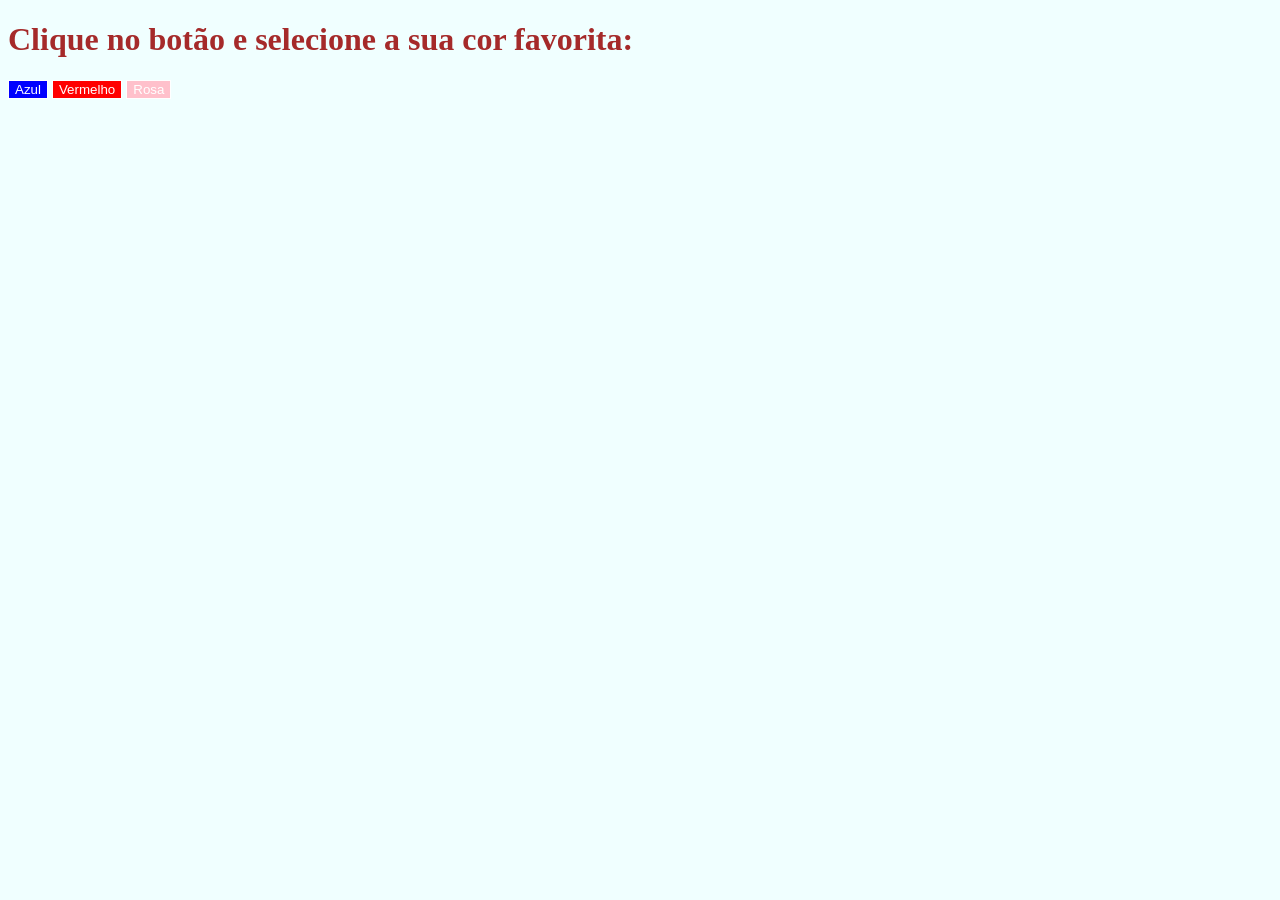
<file: 04-JavaScript/index.html>
<!DOCTYPE html>
<html lang="en">
<head>
    <meta charset="UTF-8">
    <meta http-equiv="X-UA-Compatible" content="IE=edge">
    <meta name="viewport" content="width=device-width, initial-scale=1.0">
    <title>Página 01 - JavaScript</title>
    <link rel="stylesheet" href="assets/css/style.css"/>
    <script src="assets/js/scripts.js"></script>
</head>
<body>
    <h1>Clique no botão e selecione a sua cor favorita:</h1>
    <button class="botaoazul" value="0" onclick="trocaCor(0)" >Azul</button>
    <button class="botaovermelho" value="1"  onclick="trocaCor(1)" >Vermelho</button>
    <button class="botaorosa"value="2" onclick="trocaCor(2)"> Rosa</button>
</body>
</html>
</file>
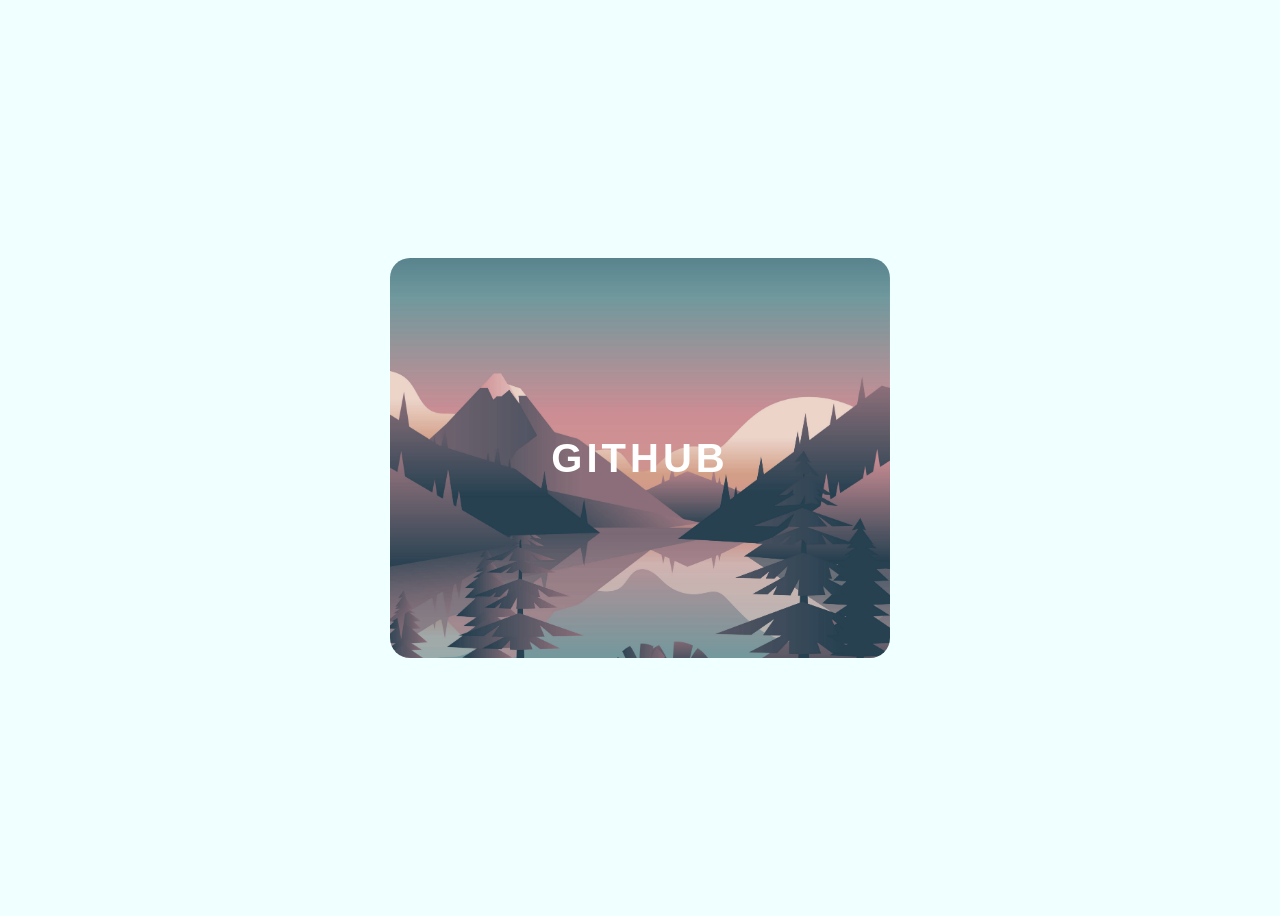
<file: 03-CSS-Transictions/01-Card/index.html>
<!DOCTYPE html> 
<html lang="pt.br">
<head>
    <meta charset="UTF-8">
    <meta name=""viewport" content="width=device-width, initial-scale=1.0">
    <link rel="stylesheet" href="style.css">
</head>
<body>
    <div class="container">
        <div class="card">
            <div class="card-wrapper">
                <h2>GitHub</h2>
                <p>Veja os meus projetos</p>
            </div>
        </div>
        
    </div>
</body>
</html>
</file>
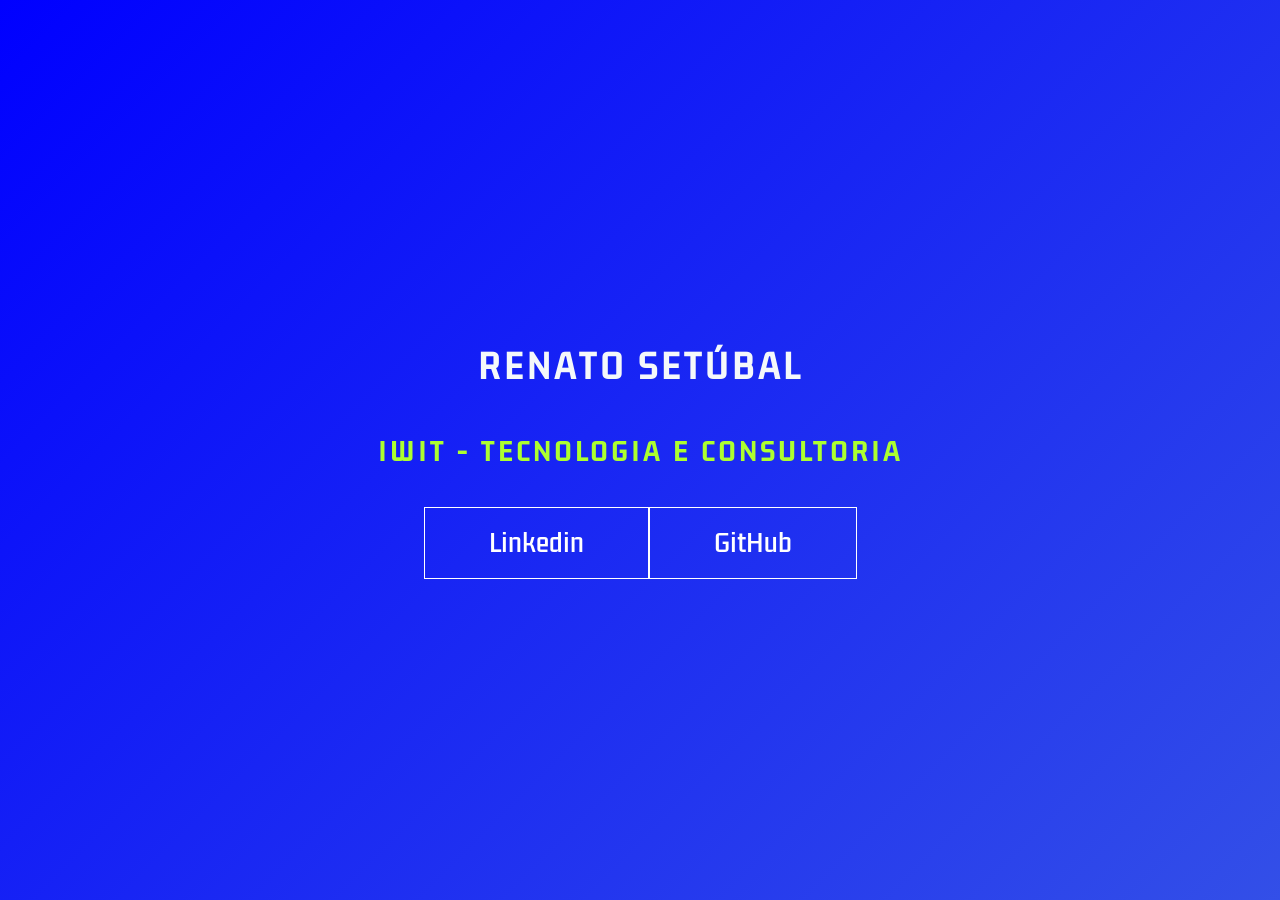
<file: 03-CSS-Transictions/03-keyframe/index.html>
<!DOCTYPE html>

<head>
    <meta charset="UTF-8">
    <link rel="stylesheet" href="style.css">
    <title>Exemplo de KEy Frame</title>
</head>
<body>
    <main class="wrapper">
        <h1>Renato Setúbal</h1>
        <h2>IWIT - Tecnologia e Consultoria</h2>
        <div class="social-media">
            <a href="#">Linkedin</a>
            <a href="#">GitHub</a>
        </div>
    </main>
</body>
</html>
</file>
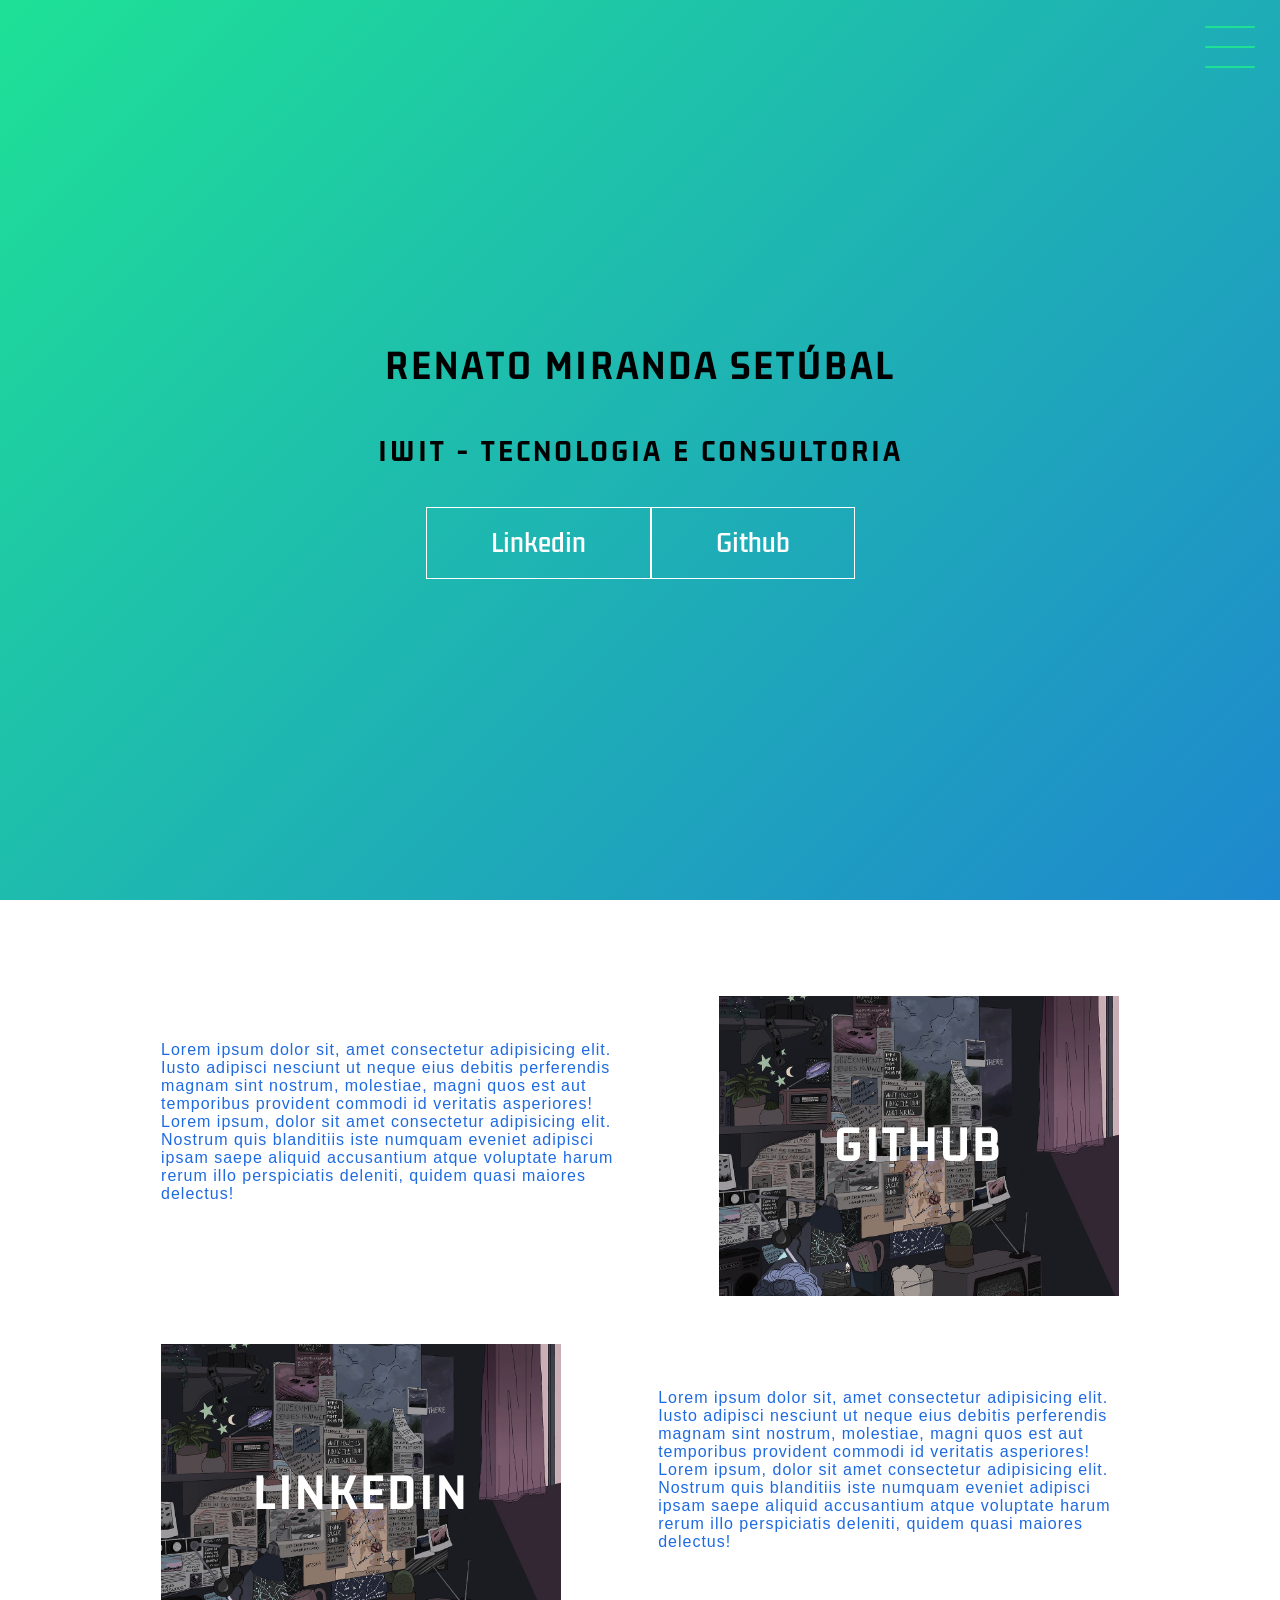
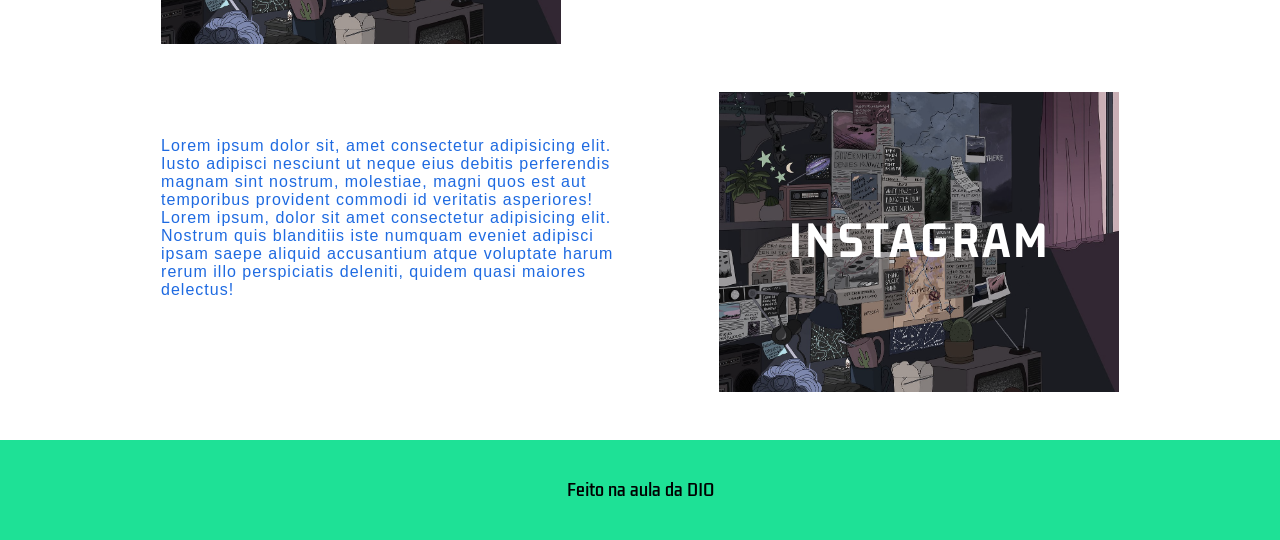
<file: 03-CSS-Transictions/05-ProjetoFinal/index.html>
<!DOCTYPE html>
<html lang="en">

<head>
    <meta charset="UTF-8">
    <meta name="viewport" content="width=device-width, initial-scale=1.0">
    <link rel="stylesheet" href="style.css">
    <title>Portfólio</title>
</head>

<body>
    <header class="header-wrapper">
        <div class="header">
            <div class="checkbox-container">
                <div class="checkbox-wrapper">
                    <input type="checkbox" id="toggle">
                    <label class="checkbox" for="toggle">
                        <div class="trace"></div>
                        <div class="trace"></div>
                        <div class="trace"></div>
                    </label>
                    <div class="menu"></div>
                    <nav class="menu-items">
                        <ul>
                            <li>
                                <a href="#">Home</a>
                            </li>
                            <li>
                                <a href="#">Sobre</a>
                            </li>
                            <li>
                                <a href="#">Projetos</a>
                            </li>
                        </ul>
                    </nav>
                </div>
            </div>
        </div>
        <h1>Renato Miranda Setúbal</h1>
        <h2>iwit - tecnologia e consultoria</h2>
        <div class="social-media">
            <a href="#">Linkedin</a>
            <a href="#">Github</a>
        </div>
    </header>
    <main class="container">
        <div class="card-container">
            <div class="card-text">
                Lorem ipsum dolor sit, amet consectetur adipisicing elit. Iusto adipisci nesciunt ut neque eius debitis
                perferendis magnam sint nostrum, molestiae, magni quos est aut temporibus provident commodi id veritatis
                asperiores!
                Lorem ipsum, dolor sit amet consectetur adipisicing elit. Nostrum quis blanditiis iste numquam eveniet
                adipisci ipsam saepe aliquid accusantium atque voluptate harum rerum illo perspiciatis deleniti, quidem
                quasi maiores delectus!
            </div>
            <div class="card">
                <div class="card-wrapper">
                    <h2>Github</h2>
                    <p>Veja os nossos projetos</p>
                </div>
            </div>
        </div>
        <div class="card-container">
            <div class="card">
                <div class="card-wrapper">
                    <h2>Linkedin</h2>
                    <p>Acompanhe novos projetos</p>
                </div>
            </div>
            <div class="card-text">
                Lorem ipsum dolor sit, amet consectetur adipisicing elit. Iusto adipisci nesciunt ut neque eius debitis
                perferendis magnam sint nostrum, molestiae, magni quos est aut temporibus provident commodi id veritatis
                asperiores!
                Lorem ipsum, dolor sit amet consectetur adipisicing elit. Nostrum quis blanditiis iste numquam eveniet
                adipisci ipsam saepe aliquid accusantium atque voluptate harum rerum illo perspiciatis deleniti, quidem
                quasi maiores delectus!
            </div>
        </div>
        <div class="card-container">
            <div class="card-text">
                Lorem ipsum dolor sit, amet consectetur adipisicing elit. Iusto adipisci nesciunt ut neque eius debitis
                perferendis magnam sint nostrum, molestiae, magni quos est aut temporibus provident commodi id veritatis
                asperiores!
                Lorem ipsum, dolor sit amet consectetur adipisicing elit. Nostrum quis blanditiis iste numquam eveniet
                adipisci ipsam saepe aliquid accusantium atque voluptate harum rerum illo perspiciatis deleniti, quidem
                quasi maiores delectus!
            </div>
            <div class="card">
                <div class="card-wrapper">
                    <h2>Instagram</h2>
                    <p>As novidades saem primeiro aqui</p>
                </div>
            </div>
        </div>





    </main>


    <!-- <div class="container">
        <div class="card-container">
            <div class="card-text">Lorem ipsum dolor sit amet consectetur adipisicing elit. Perspiciatis distinctio nihil, culpa repudiandae atque facilis eveniet neque
             consequuntur quas dolorem aliquam maiores nulla ullam optio fugit voluptatibus soluta? Nulla, ipsum.
             Lorem ipsum dolor sit amet consectetur adipisicing elit. Perspiciatis distinctio nihil, culpa repudiandae atque facilis eveniet neque
             consequuntur quas dolorem aliquam maiores nulla ullam optio fugit voluptatibus soluta? Nulla, ipsum.
            </div>
            <div class="card">
                <div class="card-wrapper">
                    <h2>Github</h2>
                    <p>Veja meus projetos!</p>
                </div>
            </div>
        </div>

        <div class="card-container">
            <div class="card">
                <div class="card-wrapper">
                    <h2>Linkedin</h2>
                    <p>Vem ver minha carreira profissional!</p>
                </div>
            </div>
            <div class="card-text">Lorem ipsum dolor sit amet consectetur adipisicing elit. Perspiciatis distinctio nihil, culpa repudiandae atque facilis eveniet neque
             consequuntur quas dolorem aliquam maiores nulla ullam optio fugit voluptatibus soluta? Nulla, ipsum.
             Lorem ipsum dolor sit amet consectetur adipisicing elit. Perspiciatis distinctio nihil, culpa repudiandae atque facilis eveniet neque
             consequuntur quas dolorem aliquam maiores nulla ullam optio fugit voluptatibus soluta? Nulla, ipsum.
            </div>
        </div>
        
        <div class="card-container">
            <div class="card-text">Lorem ipsum dolor sit amet consectetur adipisicing elit. Perspiciatis distinctio nihil, culpa repudiandae atque facilis eveniet neque
             consequuntur quas dolorem aliquam maiores nulla ullam optio fugit voluptatibus soluta? Nulla, ipsum.
             Lorem ipsum dolor sit amet consectetur adipisicing elit. Perspiciatis distinctio nihil, culpa repudiandae atque facilis eveniet neque
             consequuntur quas dolorem aliquam maiores nulla ullam optio fugit voluptatibus soluta? Nulla, ipsum.
            </div>
            <div class="card">
                <div class="card-wrapper">
                    <h2>Instagram</h2>
                    <p>Ou mais do meu dia-a-dia ;)</p>
                </div>
            </div>
        </div>
    </div> -->
    <footer class="footer">
        Feito na aula da DIO
    </footer>
</body>

</html>
</file>
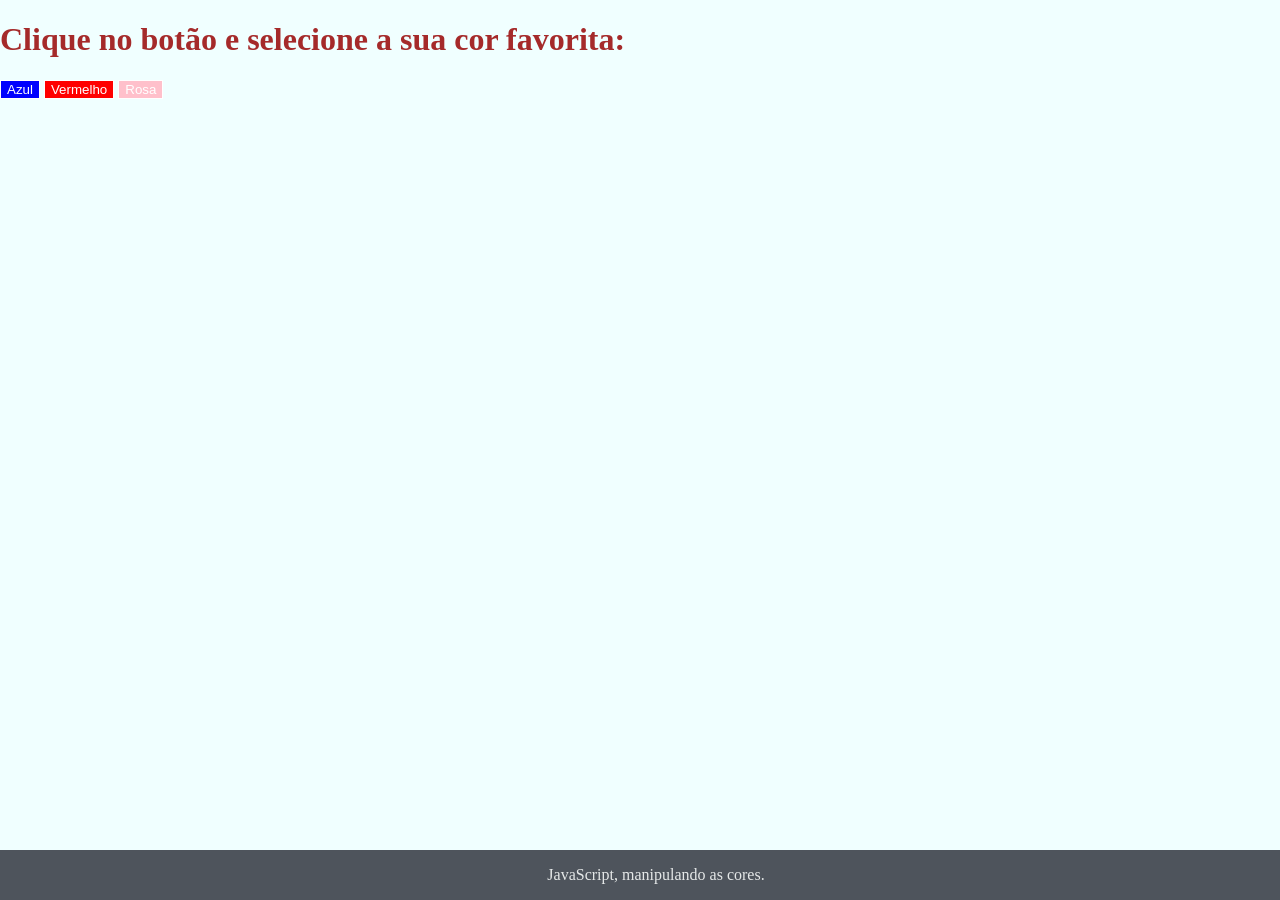
<file: 04-JavaScript/01-Change-Color-e-Contador/index.html>
<!DOCTYPE html>
<html lang="en">
<head>
    <meta charset="UTF-8">
    <meta http-equiv="X-UA-Compatible" content="IE=edge">
    <meta name="viewport" content="width=device-width, initial-scale=1.0">
    <title>Página 01 - JavaScript</title>
    <link rel="stylesheet" href="assets/css/style.css"/>
    <script src="assets/js/scripts.js"></script>
</head>
<body>
    <h1>Clique no botão e selecione a sua cor favorita:</h1>
    <button class="botaoazul" value="0" onclick="trocaCor(0)" >Azul</button>
    <button class="botaovermelho" value="1"  onclick="trocaCor(1)" >Vermelho</button>
    <button class="botaorosa"value="2" onclick="trocaCor(2)"> Rosa</button>
    <footer>JavaScript, manipulando as cores.</footer>
</body>
</html>
</file>
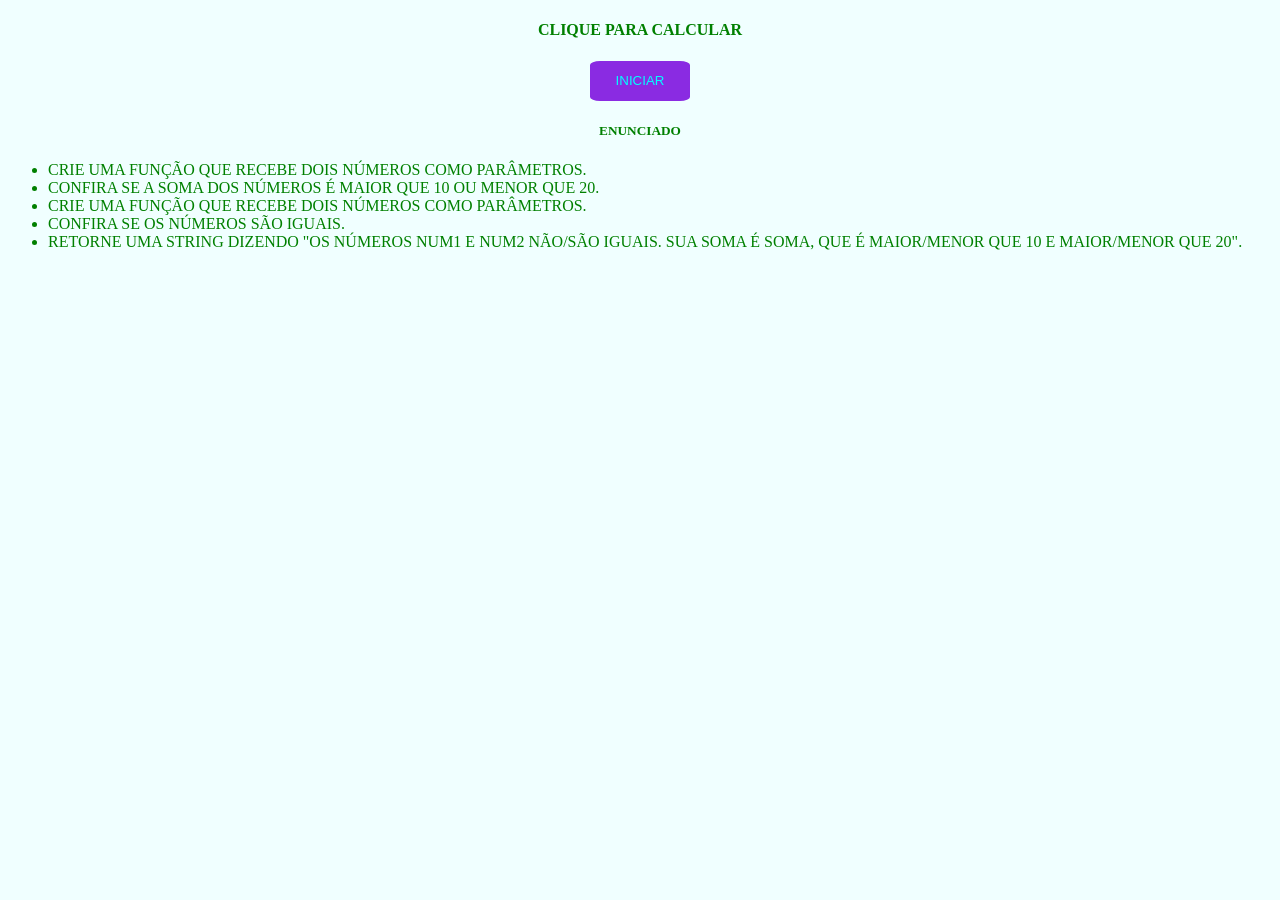
<file: 04-JavaScript/02-Sintaxe-Operadores/index.html>
<!DOCTYPE html>
<html lang="en">

<head>
    <meta charset="UTF-8">
    <meta http-equiv="X-UA-Compatible" content="IE=edge">
    <meta name="viewport" content="width=device-width, initial-scale=1.0">
    <title>Atividade Prática</title>
    <style type="text/css">
        body {
            background-color: azure;
            align-items: center;
            justify-content: center;
        }

        .texto {
            width: 100%;
            position: flex;
            color: green;
            font-size: 16;
            text-align: center;
            align-items: center;
            justify-content: center;
            text-transform: uppercase;
        }

        button {
            border-radius: 10%;
            background-color: blueviolet;
            color: aqua;
            width: 100px;
            height: 40px;
            border: none;
            text-transform: uppercase;
        }
        ul{
           text-align: justify; 
           margin:auto;   
        }
    </style>
</head>

<body>
    <div class="texto">
        <h4 id="txt_result">Clique para Calcular</h4>
        <button onclick="recebeNumeros();">Iniciar</button>
        <h5>Enunciado</h5>
        
        <ul>
            <li>Crie uma função que recebe dois números como parâmetros.</li>
            <li>Confira se a soma dos números é maior que 10 ou menor que 20.</li>
            <li>Crie uma função que recebe dois números como parâmetros.</li>
            <li>Confira se os números são iguais.</li>
            <li>Retorne uma string dizendo "Os números num1 e num2 não/são iguais. Sua soma é soma, que é maior/menor
                que 10 e maior/menor que 20".</li>
        </ul>

    </div>
    <script src="calculo.js"></script>
</body>

</html>
</file>
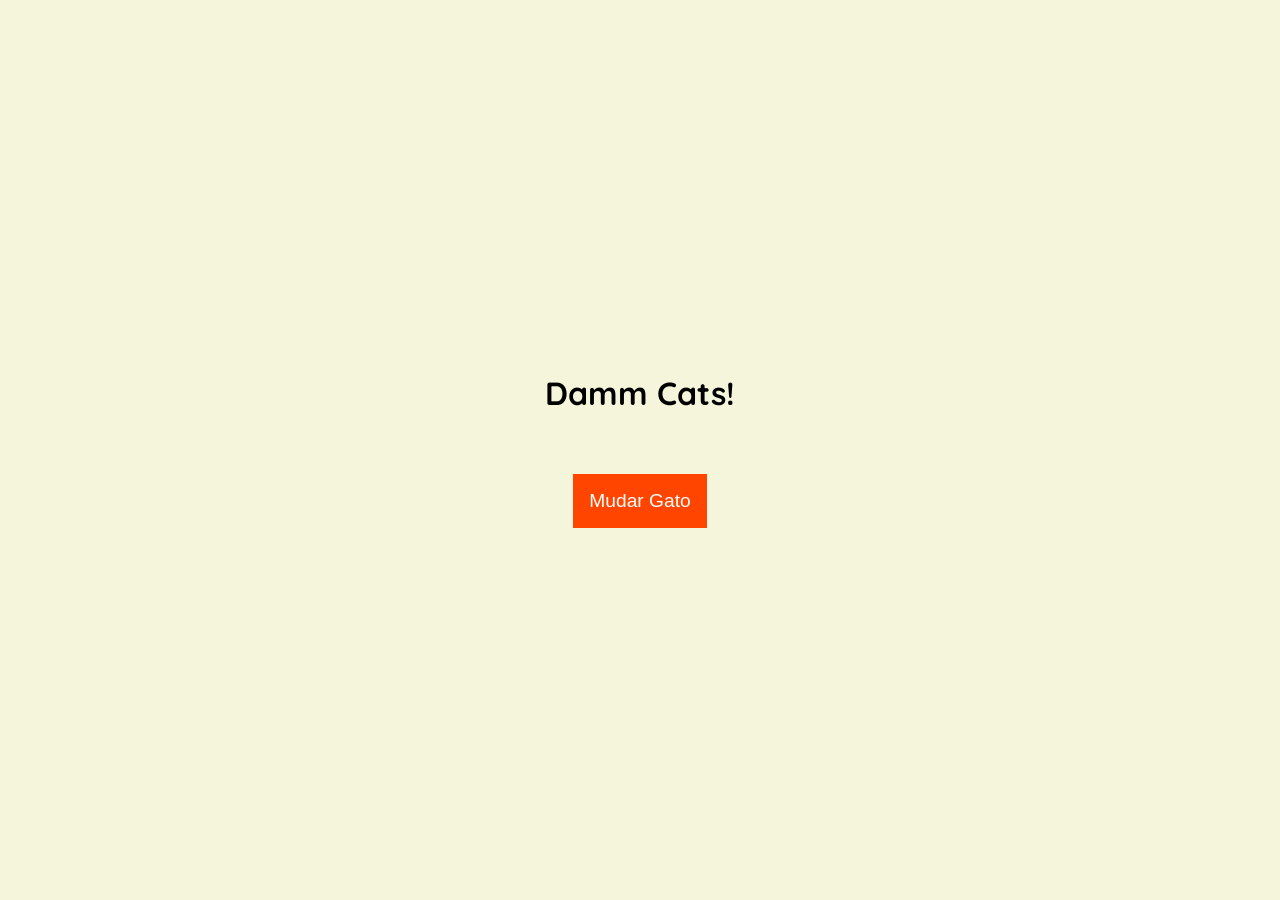
<file: 04-JavaScript/06-JsAssincrono/index.html>
<!DOCTYPE html>
<html lang="en">
	<head>
		<meta charset="UTF-8" />
		<meta http-equiv="X-UA-Compatible" content="IE=edge" />
		<meta name="viewport" content="width=device-width, initial-scale=1.0" />
		<link rel="stylesheet" href="assets/css/styles.css" />
		<title>Just... cats!</title>
	</head>
	<body>
		<main>
			<h1>Damm Cats!</h1>
			<img id="cat" /><br />
			<button id="change-cat">Mudar Gato</button>
		</main>
		<script src="assets/js/scripts.js"></script>
	</body>
</html>
</file>
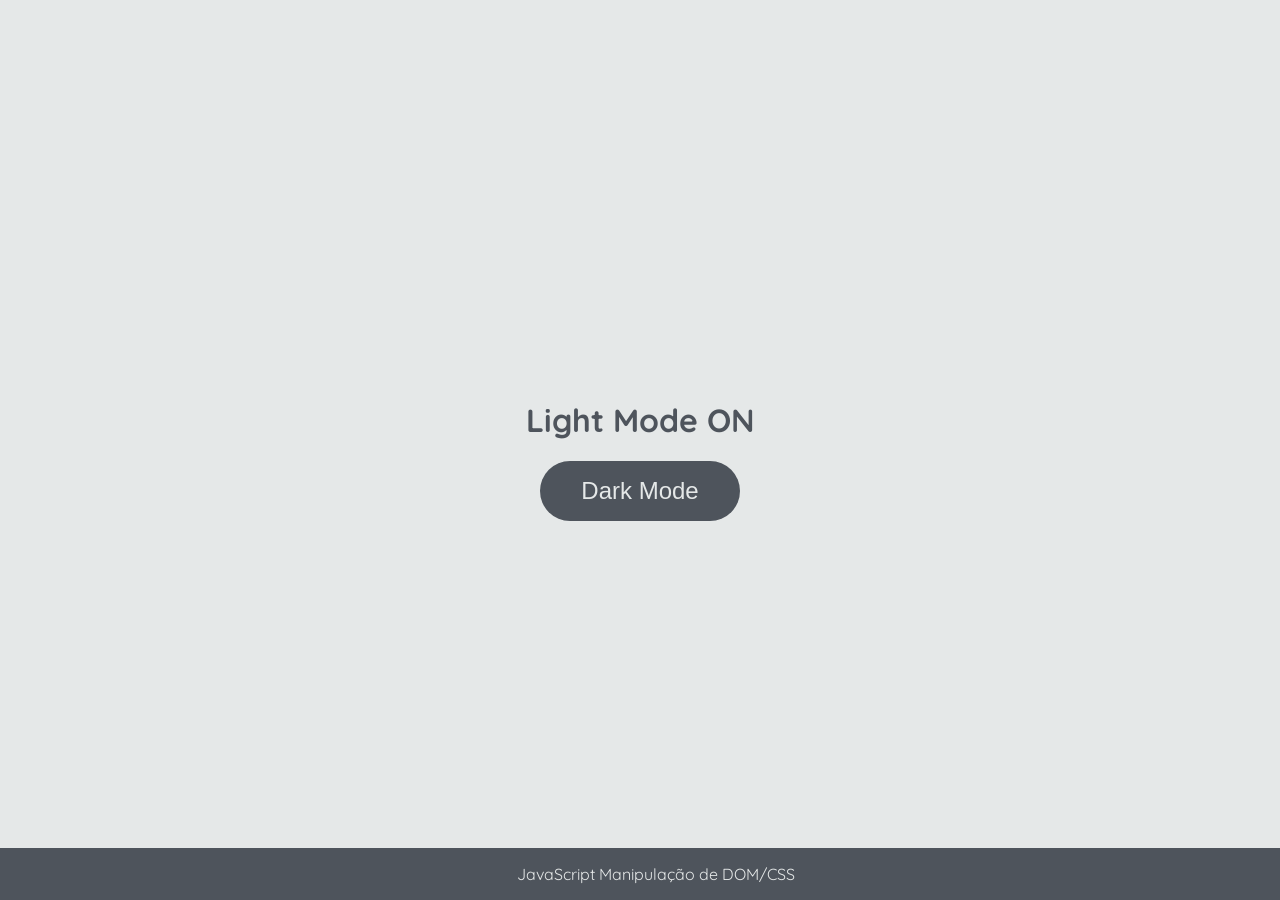
<file: 04-JavaScript/08-DOM/index.html>
<!DOCTYPE html>
<html lang="en">
	<head>
		<meta charset="UTF-8" />
		<meta http-equiv="X-UA-Compatible" content="IE=edge" />
		<meta name="viewport" content="width=device-width, initial-scale=1.0" />
		<link rel="stylesheet" href="assets/css/styles.css" />
		<title>Dark mode and Light Mode</title>
	</head>
	<body>
		<main>
			<h1 id="page-title">Light Mode ON</h1>
			<button aria-label="selecionar-modo" id="mode-selector">Dark Mode</button>
		</main>

		<footer>JavaScript Manipulação de DOM/CSS </footer>
		<script src="assets/js/script.js"></script>
	</body>
</html>
</file>
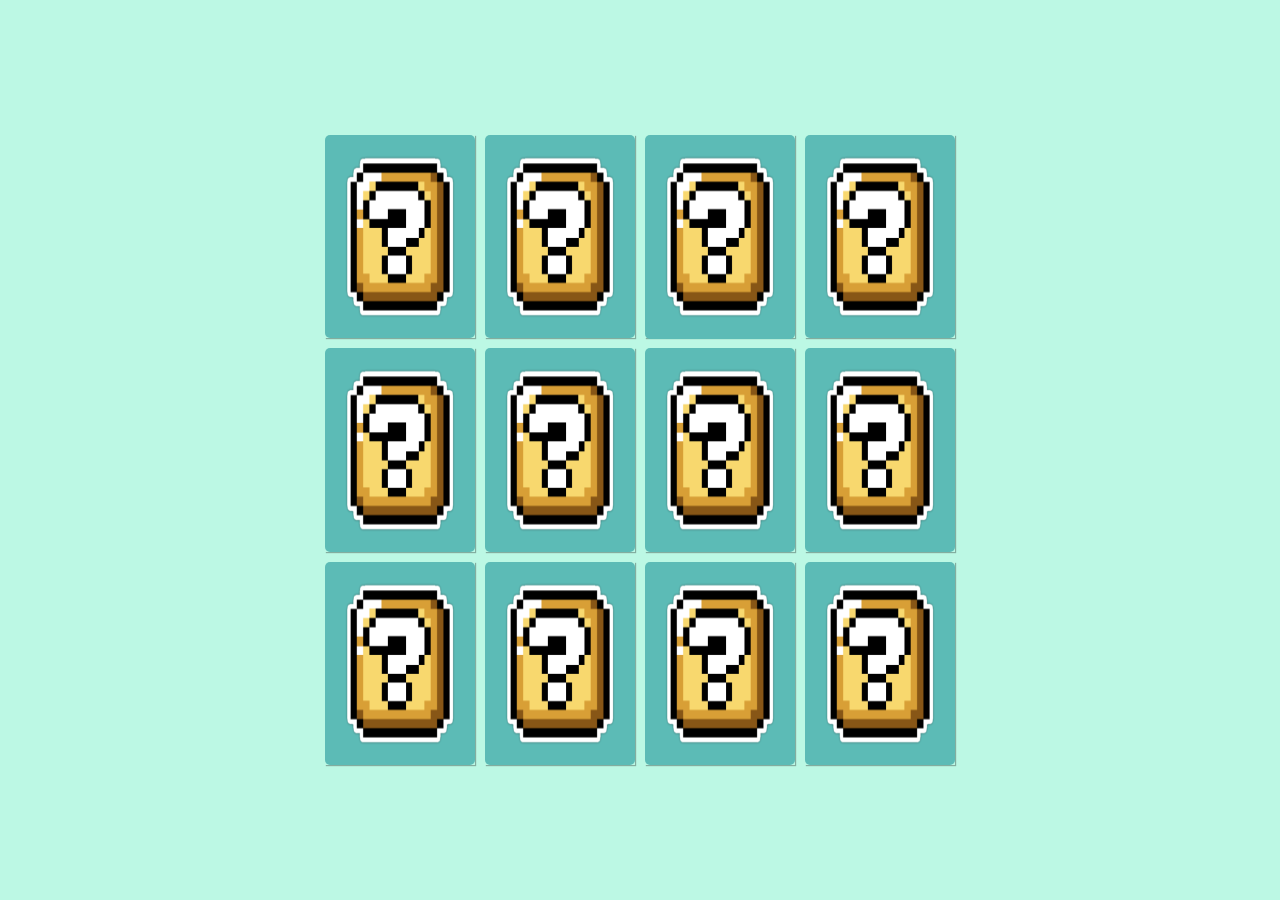
<file: 04-JavaScript/10-JogoDaMemoria/index.html>
<!DOCTYPE html>
<html lang="en">
<head>
    <meta charset="UTF-8">
    <meta name="viewport" content="width=device-width, initial-scale=1.0">
    <link rel="stylesheet" href="./style.css">
    <title>Jogo da memória</title>
</head>
<body>
    <main class="memory-game">
        <div class="card" data-card="bowser">
            <img class="card-front" src="./img/bowser.jpg" alt="Face da carta">
            <img class="card-back" src="./img/box.png" alt="Verso da carta">
        </div>
        <div class="card" data-card="luigi">
            <img class="card-front" src="./img/luigi.png" alt="Face da carta">
            <img class="card-back" src="./img/box.png" alt="Verso da carta">
        </div>
        <div class="card" data-card="mario">
            <img class="card-front" src="./img/mario.png" alt="Face da carta">
            <img class="card-back" src="./img/box.png" alt="Verso da carta">
        </div>
        <div class="card" data-card="peach">
            <img class="card-front" src="./img/peach.png" alt="Face da carta">
            <img class="card-back" src="./img/box.png" alt="Verso da carta">
        </div>
        <div class="card" data-card="toad">
            <img class="card-front" src="./img/toad.png" alt="Face da carta">
            <img class="card-back" src="./img/box.png" alt="Verso da carta">
        </div>
        <div class="card" data-card="yoshi">
            <img class="card-front" src="./img/yoshi.png" alt="Face da carta">
            <img class="card-back" src="./img/box.png" alt="Verso da carta">
        </div>
        <div class="card" data-card="bowser">
            <img class="card-front" src="./img/bowser.jpg" alt="Face da carta">
            <img class="card-back" src="./img/box.png" alt="Verso da carta">
        </div>
        <div class="card" data-card="luigi">
            <img class="card-front" src="./img/luigi.png" alt="Face da carta">
            <img class="card-back" src="./img/box.png" alt="Verso da carta">
        </div>
        <div class="card" data-card="mario">
            <img class="card-front" src="./img/mario.png" alt="Face da carta">
            <img class="card-back" src="./img/box.png" alt="Verso da carta">
        </div>
        <div class="card" data-card="peach">
            <img class="card-front" src="./img/peach.png" alt="Face da carta">
            <img class="card-back" src="./img/box.png" alt="Verso da carta">
        </div>
        <div class="card" data-card="toad">
            <img class="card-front" src="./img/toad.png" alt="Face da carta">
            <img class="card-back" src="./img/box.png" alt="Verso da carta">
        </div>
        <div class="card" data-card="yoshi">
            <img class="card-front" src="./img/yoshi.png" alt="Face da carta">
            <img class="card-back" src="./img/box.png" alt="Verso da carta">
        </div>
    </main>
    <script src="./script.js"></script>
</body>
</html>
</file>
<file: 04-JavaScript/assets/css/style.css>
body{
    color:brown;
    background-color:azure;
}

/*Caracterizar botões com suas cores*/
.botaoazul{
    background-color:blue;
    color:white;
    border:1px solid white;
}
.botaovermelho{
    background-color:red;
    color:white;
    border:1px solid white;
}
.botaorosa{
    background-color:pink;
    color:white;
    border:1px solid white;
}
</file>
<file: 03-CSS-Transictions/01-Card/style.css>
body {
    font-family: sans-serif;
    background-color: azure;
}

/*O container aqui ficará centralizado na pasta e segurará todo o outro 
conteúdo
*/
.container {
    width: 100%;
    height: 100vh;
    display: flex;
    justify-content: center;
    align-items: center;
}

.card {
    height: 400px;
    width: 500px;
    background-image: url('landscape.jpg');
    background-position: center;
    background-repeat: no-repeat;
    background-size: cover;
    display: flex;
    align-items: center;
    justify-content: center;
    filter: grayscale(0.5);
    color: white;
    cursor: pointer;
    transition: 0.3s;
    border-radius: 20px;
    /*1 estado*/
}

.card-wrapper {
    text-align: center;
    display: flex;
    flex-direction: column;
    justify-content: center;
    align-items: center;
    position: relative;
    
}

.card-wrapper::before {
    content: '';
    position: absolute;
    height: 100px;
    width: 100px;
    display: block;
    border: 1px solid white;
    opacity: 0;
    transition: 0.3s;
}

.card-wrapper h2{
    font-size: 40px;
    text-transform: uppercase;
    letter-spacing: 4px;
    margin: 0;
    transition: 0.3s;
}

.card-wrapper p{
    font-size: 0px;
    visibility: hidden;
    opacity:0;
    font-weight: bold;
    text-transform: uppercase;
    transition: 0.3s;
}
.card:hover {
    filter: unset;
}
.card:hover > .card-wrapper::before{
    height: 300px;
    width: 400px;
    opacity: 1;
}
.card:hover > .card-wrapper p{
    opacity: 1;
    visibility: visible;
    font-size: 14px;
    
}
</file>
<file: 03-CSS-Transictions/03-keyframe/style.css>
@import url('https://fonts.googleapis.com/css2?family=Kdam+Thmor+Pro&display=swap');

body {
    font-family: 'Kdam Thmor Pro', Verdana;
    margin: 0;
    padding: 0;
    color: rgb(245, 248, 250);
}

.wrapper {
    height: 100vh;
    width: 100vw;
   /* background: linear-gradient(-45deg, #5e0878, #085078, #4ca59b, #1fa194);*/
    background: linear-gradient(-45deg, aliceblue, rgba(56, 129, 194, 0.767),blue);
    /*deixando o fundo ocupando tudo*/
    background-size: 400% 400%;
    display: flex;
    flex-direction: column;
    justify-content: center;
    align-items: center;
    animation: backgroundTransition 8s ease-in-out infinite;
}

h1 {
    text-transform: uppercase;
    letter-spacing: 4px;
}

h2 {
    text-transform: uppercase;
    letter-spacing: 4px;
    color: greenyellow;
}

.social-media {
    margin-top: 1rem;
    display: flex;
}

a {
    text-decoration: none;
    color: white;
    font-size: 24px;
    padding: 1rem 4rem;
    border: 1px solid white;
    min-width: 4rem;
    display: flex;
    justify-content: center;
    align-items: center;
    transition: .5s cubic-bezier(0.55, 0.025, 0.675, 0.97);
}

a:hover {
    color: rgb(17, 111, 194);
    background-color: greenyellow;
    /* border:solid 1px red;*/
}

@keyframes backgroundTransition {
    0% {
        background-position: 0% 80%;
    }

    50% {
        backgorund-position: 80% 100%;
    }

    100% {
        background-position: 0% 90%;
    }
}
</file>
<file: 03-CSS-Transictions/05-ProjetoFinal/style.css>
@import url('https://fonts.googleapis.com/css2?family=Kdam+Thmor+Pro&display=swap');

body {
    font-family: 'Kdam Thmor Pro', Verdana;
    margin: 0;
    padding: 0;
    /* color: rgb(245, 248, 250); */
}

/* HEADER */

.header-wrapper {
    height: 100vh;
    width: 100vw;
    background: linear-gradient(-45deg, #1ECBE1, #3b6bb8,#1E6AE1,#1EE196);
    background-size: 400% 400%;
    display: flex;
    flex-direction: column;
    justify-content: center;
    align-items: center;
    animation: backgroundTransition 8s ease-in-out infinite;
    position: relative;
}

h1 {
    text-transform: uppercase;
    letter-spacing: 4px;
}

h2 {
    text-transform: uppercase;
    letter-spacing: 4px;
}

.social-media {
    margin-top: 1rem;
    display: flex;
}

.social-media a {
    text-decoration: none;
    color: #ffffff;
    font-size: 24px;
    padding: 1rem 4rem;
    border: 1px solid #ffffff;
    min-width: 4rem;
    display: flex;
    justify-content: center;
    align-items: center;
    transition: .5s cubic-bezier(0.55, 0.025, 0.675, 0.97);
}

a:hover {
    color: #1EE196;
    background-color: #ffffff;
    border: 1px solid #1EE196
}

@keyframes backgroundTransition {
    0% {
        background-position:  0% 80%;
    }
    50% {
        background-position: 80% 100%;
    }
    100% {
        background-position: 0% 90%;
    }
}

/* MENU HAMBURGUER */

.checkbox-container {
    display: flex;
    justify-content: center;
    align-items: center;
}

.checkbox {
    height: 100px;
    width: 100px;
    position: absolute;
    top: 0;
    right: 0;
    display: flex;
    justify-content: center;
    cursor: pointer;
    z-index: 9999;
    transition: 400ms ease-in-out 0s;
}

.checkbox .trace {
    width: 50px;
    height: 2px;
    background-color: #1EE196;
    position: absolute;
    border-radius: 4px;
    transition: 0.5s ease-in-out;
}

.checkbox .trace:nth-child(1) {
    top: 26px;
    transform: rotate(0);
}

.checkbox .trace:nth-child(2) {
    top: 46px;
    transform: rotate(0);
}

.checkbox .trace:nth-child(3) {
    top: 66px;
    transform: rotate(0);
}

#toggle {
    display: none;
}

/* MENU */

.menu {
    position: absolute;
    top: 28px;
    right: 30px;
    background: transparent;
    height: 40px;
    width: 40px;
    border-radius: 50%;
    box-shadow: 0px 0px 0px 0px #3b6bb8;
    z-index: -1;
    transition: 400ms ease-in-out 0s;
}

.menu-items {
    position: fixed;
    top: 0;
    left: 0;
    width: 100%;
    height: 100vh;
    display: flex;
    justify-content: center;
    align-items: center;
    z-index: 2;
    opacity: 0;
    visibility: hidden;
    transition: 400ms ease-in-out 0s;
}

.menu-items ul {
    list-style-type: none;
}

.menu-items ul li a{
    margin: 10px 0;
    color:  #3b6bb8;
    text-decoration: none;
    text-transform: uppercase;
    letter-spacing: 4px;
    font-size: 40px;
}

/* ANIMAÇÃO DO MENU */

#toggle:checked + .checkbox .trace:nth-child(1) {
    transform: rotate(45deg);
    background-color: #1E6AE1;
    top: 47px;
}

#toggle:checked + .checkbox .trace:nth-child(2) {
    transform:  translateX(-100px);
    width: 30px;
    visibility: hidden;
    opacity: 0;
}

#toggle:checked + .checkbox .trace:nth-child(3) {
    transform: rotate(-45deg);
    background-color: #1E6AE1;
    top: 48px;
}

#toggle:checked + .checkbox {
    background-color: #1EE196;
}

#toggle:checked ~ .menu{
    box-shadow: 0px 0px 0px 100vmax #1EE196;
    z-index: 1;
}

#toggle:checked ~ .menu-items{
    visibility: visible;
    opacity: 1;
}

/* Home, os cards*/

.container {
    width: 100%;
    height: auto;
    display: flex;
    flex-direction: column;
    justify-content: space-evenly;
    align-items: center;
    margin: 3rem 0;
}

.card-container {
    display: flex;
    align-items: center;
    justify-content: space-evenly;
    width: 90%;
}

.card {
    height: 300px;
    width: 400px;
    margin: 3rem 0 0 0;
    background-image: url('./room.jpg');
    background-position: center;
    background-repeat: no-repeat;
    background-size: cover;
    display: flex;
    justify-content: center;
    align-items: center;
    filter: grayscale(0.5);
    color: white;
    cursor: pointer;
    transition: 0.3s;
}

.card-text {
    width: 40%;
    font-family: sans-serif;
    letter-spacing: 1px;
    color:  #1E6AE1;
}

.card-wrapper {
    text-align: center;
    display: flex;
    flex-direction: column;
    justify-content: center;
    align-items: center;
    position: relative;
}

.card-wrapper::before {
    content: '';
    position: absolute;
    height: 100px;
    width: 100px;
    display: block;
    border: 1px solid white;
    opacity: 0;
    transition: 0.3s;
}

.card-wrapper h2 {
    font-size: 40px;
    text-transform: uppercase;
    letter-spacing: 4px;
    margin: 0;
    transition: 0.3s;
}

.card-wrapper p {
    font-size: 0;
    visibility: hidden;
    opacity: 0;
    font-weight: bold;
    text-transform: uppercase;
    transition: 0.3s;
}

.card:hover {
    filter: unset;
}

.card:hover > .card-wrapper::before {
    height: 250px;
    width: 350px;
    opacity: 1;
}

.card:hover > .card-wrapper p {
    opacity: 1;
    visibility: visible;
    font-size: 14px;
}

/* FOOTER */

.footer {
    width: 100%;
    height: 100px;
    background-color: #1EE196;
    display: flex;
    justify-content: center;
    align-items: center;
}

@media (max-width: 800px) {
    .social-media {
        display: flex;
        flex-direction: column;
    }

    .container {
        margin-top: 0;
    }

    .card-container {
        flex-direction: column;
    }

    .container .card-container:nth-child(1),
    .container .card-container:nth-child(3) {
        flex-direction: column-reverse;
    }

    .card {
        height: 250px;
        width: 250px;
    }

    .card-text {
        width: 90%;
        margin-top: 2rem;
        text-align: center;
    }

    .card:hover > .card-wrapper::before {
        height: 190px;
        width: 190px;
    }
}
</file>
<file: 04-JavaScript/01-Change-Color-e-Contador/assets/css/style.css>
body{
    padding:0;
    margin:0;
    color:brown;
    background-color:azure;
}

/*Caracterizar botões com suas cores*/
.botaoazul{
    background-color:blue;
    color:white;
    border:1px solid white;
}
.botaovermelho{
    background-color:red;
    color:white;
    border:1px solid white;
}
.botaorosa{
    background-color:pink;
    color:white;
    border:1px solid white;
}
footer{
    width: 100%;
	background-color: #4e545c;
	padding: 16px;
	color: #e5e8e8;
	position: fixed;
	bottom: 0;
	text-align: center;
	font-weight: 400;
}
</file>
<file: 04-JavaScript/06-JsAssincrono/assets/css/styles.css>
@import url('https://fonts.googleapis.com/css2?family=Quicksand:wght@400;500;600&display=swap');

body {
	display: flex;
	align-items: center;
	justify-content: center;
	font-family: 'Quicksand', sans-serif;
	height: 100vh;
	margin: 0;
	background-color: beige;
}

img {
	max-width: 600px;
	border-radius: 30px;
}

main {
	text-align: center;
}

button {
	border: 0;
	font-size: 1.2rem;
	font-weight: 500;
	padding: 16px;
	background: orangered;
	color: white;
	margin: 20px 0;
	cursor: pointer;
	transition: all 0.5s ease-in-out;
}

button:hover {
	background: orange;
}
</file>
<file: 04-JavaScript/08-DOM/assets/css/styles.css>
@import url('https://fonts.googleapis.com/css2?family=Quicksand:wght@300;400;600&display=swap');

body {
	background-color: #e5e8e8;
	color: #4e545c;
	margin: 0;
	font-family: 'Quicksand';
}

body.dark-mode {
	background-color: #000401;
	color: #e5e8e8;
}

main {
	height: 100vh;
	width: 100%;
	display: flex;
	flex-direction: column;
	align-items: center;
	justify-content: center;
}

footer {
	width: 100%;
	background-color: #4e545c;
	padding: 16px;
	color: #e5e8e8;
	position: fixed;
	bottom: 0;
	text-align: center;
	font-weight: 400;
}

footer.dark-mode {
	background-color: #8d9797;
	color: #000401;
}

button {
	border-radius: 40px;
	font-size: 1.5rem;
	height: 60px;
	width: 200px;
	border: none;
	background-color: #4e545c;
	color: #e5e8e8;
	transition: all 0.5s linear;
}

button:hover {
	background-color: #000401;
}

button.dark-mode {
	background-color: #e5e8e8;
	color: #4e545c;
}

button.dark-mode:hover {
	background-color: #4e545c;
	color: #e5e8e8;
}
</file>
<file: 04-JavaScript/10-JogoDaMemoria/style.css>
* {
    padding: 0;
    margin: 0;
    box-sizing: border-box;
}

body {
    height: 100vh;
    display: flex;
    background-color: rgb(188, 248, 228);
}

.memory-game {
    height: 640px;
    width: 640px;
    margin: auto;
    display: flex;
    flex-wrap: wrap;
    perspective: 1000px; /* perspectiva do usuario no eixo z, quanto maior, maior o efeito da perspectiva */
}

.card {
    height: calc( 33.333% - 10px);
    width: calc(25% - 10px);
    margin: 5px;
    position: relative;
    box-shadow: 1px 1px 1px rgba(0,0,0,.3);
    cursor: pointer;
    transform: scale(1);
    transform-style: preserve-3d; /* adiciona perspectiva 3d, para que o elemento nao fique achatada no plano */
    transition: transform .9s; /* adiciona efeito de movimento ao flip do card */
}

.card:active{
    transform: scale(0.97);
    transition: transform .2s;
}

.card-front,
.card-back {
  width: 100%;
  height: 100%;
  padding: 20px;
  position: absolute;
  border-radius: 5px;
  background: rgb(92, 187, 182);
  backface-visibility: hidden; /* todo elemento tem uma frente e um verso (ao contrario, como um espelho.) essa propriedade retira o verso */
}

.card-front {
    transform: rotateY(180deg); /* antes, o verso aparecia transparente, pois ambas as imagens tem position absolute, ao girar no eixo Y, elas ficaram com os versos virados */
}

/* flip card animation */

.card.flip {
    transform: rotateY(180deg);
}
</file>
